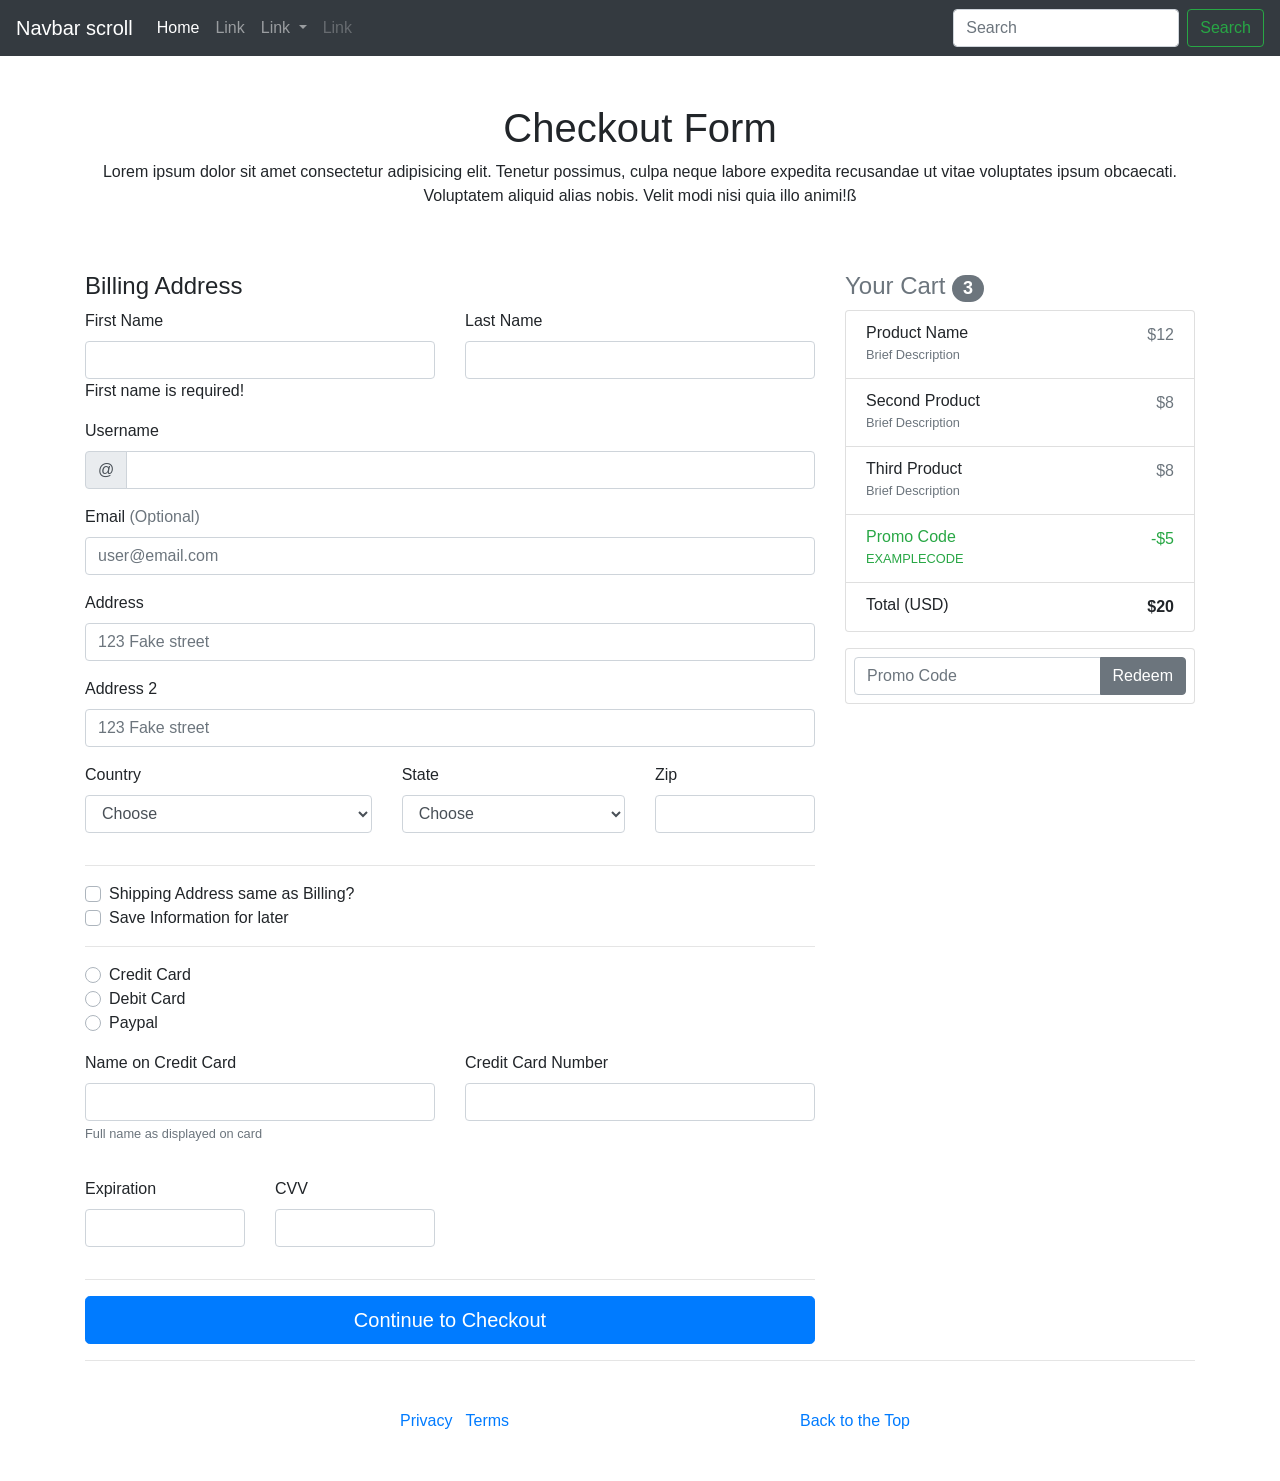
<file: form.html>
<!doctype html>
<html lang="en">
  <head>
    <!-- Required meta tags -->
    <meta charset="utf-8">
    <meta name="viewport" content="width=device-width, initial-scale=1, shrink-to-fit=no">

    <!-- Bootstrap CSS -->
    <link rel="stylesheet" href="https://cdn.jsdelivr.net/npm/bootstrap@4.6.0/dist/css/bootstrap.min.css" integrity="sha384-B0vP5xmATw1+K9KRQjQERJvTumQW0nPEzvF6L/Z6nronJ3oUOFUFpCjEUQouq2+l" crossorigin="anonymous">
    
    <title>Form-Page</title>
    
    <!--NAVBAR-->

  </head>
  <body>
    <nav class="navbar navbar-expand-lg navbar-dark bg-dark">
        <a class="navbar-brand" href="#">Navbar scroll</a>
        <button class="navbar-toggler" type="button" data-toggle="collapse" data-target="#navbarScroll" aria-controls="navbarScroll" aria-expanded="false" aria-label="Toggle navigation">
          <span class="navbar-toggler-icon"></span>
        </button>
        <div class="collapse navbar-collapse" id="navbarScroll">
          <ul class="navbar-nav mr-auto my-2 my-lg-0 navbar-nav-scroll" style="max-height: 100px;">
            <li class="nav-item active">
              <a class="nav-link" href="#">Home <span class="sr-only">(current)</span></a>
            </li>
            <li class="nav-item">
              <a class="nav-link" href="#">Link</a>
            </li>
            <li class="nav-item dropdown">
              <a class="nav-link dropdown-toggle" href="#" id="navbarScrollingDropdown" role="button" data-toggle="dropdown" aria-expanded="false">
                Link
              </a>
              <ul class="dropdown-menu" aria-labelledby="navbarScrollingDropdown">
                <li><a class="dropdown-item" href="#">Action</a></li>
                <li><a class="dropdown-item" href="#">Another action</a></li>
                <li><hr class="dropdown-divider"></li>
                <li><a class="dropdown-item" href="#">Something else here</a></li>
              </ul>
            </li>
            <li class="nav-item">
              <a class="nav-link disabled" href="#" tabindex="-1" aria-disabled="true">Link</a>
            </li>
          </ul>
          <form class="d-flex">
            <input class="form-control mr-2" type="search" placeholder="Search" aria-label="Search">
            <button class="btn btn-outline-success" type="submit">Search</button>
          </form>
        </div>
      </nav>


<!---CheckoutForm-->

    
      <div class="container">
          <div class="row text-center my-5">
            <div class="col">
              <h1>Checkout Form</h1>
              <p>Lorem ipsum dolor sit amet consectetur adipisicing elit. Tenetur possimus, culpa neque labore expedita recusandae ut vitae voluptates ipsum obcaecati. Voluptatem aliquid alias nobis. Velit modi nisi quia illo animi!ß</p>
          </div>
          </div>
      
          <div class="row">
            <div class="col-sm-12 col-md-4 order-md-2">
              <h4 class="justify-content-between align-items-center">
                <span class="text-muted">Your Cart</span>
                <span class="badge badge-secondary badge-pill">3</span>
              </h4>
              <ul class="list-group">
                <li class="list-group-item d-flex justify-content-between">
                  <div>
                    <h6 class="my-0">Product Name</h6>
                    <small class="text-muted">Brief Description</small>
                  </div>
                  <span class="text-muted">$12</span>
                </li>
                <li class="list-group-item d-flex justify-content-between">
                  <div>
                    <h6 class="my-0">Second Product</h6>
                    <small class="text-muted">Brief Description</small>
                  </div>
                  <span class="text-muted">$8</span>
                </li>
                <li class="list-group-item d-flex justify-content-between">
                  <div>
                    <h6 class="my-0">Third Product</h6>
                    <small class="text-muted">Brief Description</small>
                  </div>
                  <span class="text-muted">$8</span>
                </li>
                <li class="list-group-item d-flex justify-content-between text-success">
                  <div>
                    <h6 class="my-0">Promo Code</h6>
                    <small>EXAMPLECODE</small>
                  </div>
                  <span>-$5</span>
                </li>
                <li class="list-group-item d-flex justify-content-between">
                  <div>
                    <h6 class="my-0">Total (USD)</h6>
                  </div>
                  <strong>$20</strong>
                </li>
              </ul>
      
              <form action="" class="card my-3 p-2">
                <div class="input-group">
                  <input type="text" class="form-control" placeholder="Promo Code" value="">
                  <div class="input-group-append">
                    <button class="btn btn-secondary">Redeem</button>
                  </div>
                </div>
              </form>
      
      
            </div>
        
        <div class="col-sm-12 col-md-8 order-md-1">
            <h4>Billing Address</h4>
            <form action=""novalidate class="needs-validation">
                <div class="row">
                    <div class="col">
                        <div class="form-group">
                            <label for="firstname">First Name</label>
                            <input type="text" name="firstname" id="firstname" class="form-control required>
                            <div class="invalid-feedback">First name is required!</div>
                          
                    </div>
                    <div class="col">
                        <div class="form-group">
                            <label for="lastname">Last Name</label>
                            <input type="text" name="lastname" id="lastname" class="form-control required">
                        </div>
                    </div>
                </div>

            <div class="form-group">
                <label for="username">Username</label>
                <div class="input-group">
                    <div class="input-group-prepend">
                        <div class="input-group-text">@</div>
                    </div>
                    <input type="text" name="username" id="username" class="form-control required">
                </div>
            </div>
            <div class="form-group">
                <label for="email">Email <span class="text-muted">(Optional)</span></label>
                <input type="email" class="form-control required" name="email" id="email" placeholder="user@email.com">
                  </div>
                <div class="form-group">
                    <label for="address">Address<span class="text-muted"></span></label>
                    <input type="text" class="form-control" value="" name="address" id="address" placeholder="123 Fake street">
                </div>

                <div class="form-group">
                    <label for="address">Address 2<span class="text-muted"></span></label>
                    <input type="text" class="form-control" value="" name="address" id="address" placeholder="123 Fake street">
                </div>

                <div class="row">
                    <div class="col-sm-12 col-md-5">
                        <div class="form-group">
                            <label for="country">Country</label>
                            <select name="country" id="country" class="form-control">
                                <option value="choose">Choose</option>
                                <option value="united states">United States</option>
                                
                            </select>
                        </div>
                    </div>

                    <div class="col-sm-12 col-md-4">
                      <div class="form-group">
                          <label for="state">State</label>
                          <select name="state" id="state" class="form-control">
                              <option value="choose">Choose</option>
                              <option value="united states">California</option>
                          </select>
                      </div>
                  </div>
                  <div class="col-sm-12 col-md-3">
                      <div class="form-group">
                          <label for="zip">Zip</label>
                          <input type="text" class="form-control" name="zip" id="zip" value="">
                      </div>
                  </div>
                </div>
                
                <hr>
              
                  <div class="custom-control custom-checkbox">
                    <input type="checkbox" class="custom-control-input" id="same-address" name="same-address">
                    <label for="same-address" class="custom-control-label">Shipping Address same as Billing?</label> 
                  </div>
                  
                  <div class="custom-control custom-checkbox">
                    <input type="checkbox" class="custom-control-input" id="save-info" name="save-info" value="">
                    <label for="save-info" class="custom-control-label">Save Information for later</label>
                  </div>

                  <hr>

                  <div class="custom-control custom-radio">
                    <input type="radio" class="custom-control-input" id="credit" name="paymentOption" value="" required>
                    <label for="credit" class="custom-control-label">Credit Card</label>
                  </div>
                   <div class="custom-control custom-radio">
                     <input type="radio" class="custom-control-input" id="debit" name="paymentOption" value=""required>
                     <label for="debit" class="custom-control-label">Debit Card</label>
                   </div>
                   <div class="custom-control custom-radio">
                    <input type="paypal" class="custom-control-input" id="paypal" name="paymentOption" value=""required>
                    <label for="paypal" class="custom-control-label">Paypal</label>
                  </div>
                  
                  <div class="row my-3">
                    <div class="col">
                      <div class="form-group">
                        <label for="cc-name">Name on Credit Card</label>
                        <input type="text" name="cc-name" id="cc-name" class="form-control">
                        <small class="text-muted">Full name as displayed on card</small>
                      </div>
                    </div>
                    <div class="col">
                      <div class="form-group">
                        <label for="cc-number">Credit Card Number</label>
                        <input type="text" class="form-control" id="cc-number" name="cc-number" value=""required>
                      </div>
                    </div>
                  </div>

                  <div class="row">
                    <div class="col-md-3">
                      <div class="form-group">
                        <label for="expiration">Expiration</label>
                        <input type="text" name="expiration" id="expiration" class="form-control" value=""required>
                      </div>
                    </div>

                    <div class="col-md-3">
                      <div class="form-group">
                        <label for="cvv">CVV</label>
                        <input type="text" name="cvv" id="cvv" class="form-control" value=""required>
                      </div>
                    </div>
                  </div>

                  <hr>

                  <button class="btn btn-primary btn-lg btn-block">Continue to Checkout</button>
                
          </form>
      </div>
      
      </div>
      
      <hr>
    
      <footer class="my-5">
         <div class="row justiy-content-center">
            <div class="col-6 text-center text-white">© 2017-2018 Company, Inc.<a href="#">Privacy</a> · <a href="">Terms</a>
                    </div>
                    <div class="col-3 text-right">
                      <a href="#">Back to the Top</a>
                    </div>
                  </div>
                </footer>

                </div>

            <script>
                var form = document.querySelector('.needs-validation');
                debugger;

                form.addEventListener('submit', function (event) {
                  if (form.checkValidity()=== false) {
                    event.preventDefault();
                    event.stopPropagation();
                  }
                  form.classList.add('was-validated');
                })



            </script>



          





    <!-- Optional JavaScript; choose one of the two! -->

    <!-- Option 1: jQuery and Bootstrap Bundle (includes Popper) -->
    <script src="https://code.jquery.com/jquery-3.5.1.slim.min.js" integrity="sha384-DfXdz2htPH0lsSSs5nCTpuj/zy4C+OGpamoFVy38MVBnE+IbbVYUew+OrCXaRkfj" crossorigin="anonymous"></script>
    <script src="https://cdn.jsdelivr.net/npm/bootstrap@4.6.0/dist/js/bootstrap.bundle.min.js" integrity="sha384-Piv4xVNRyMGpqkS2by6br4gNJ7DXjqk09RmUpJ8jgGtD7zP9yug3goQfGII0yAns" crossorigin="anonymous"></script>

    <!-- Option 2: Separate Popper and Bootstrap JS -->
    <!--
    <script src="https://code.jquery.com/jquery-3.5.1.slim.min.js" integrity="sha384-DfXdz2htPH0lsSSs5nCTpuj/zy4C+OGpamoFVy38MVBnE+IbbVYUew+OrCXaRkfj" crossorigin="anonymous"></script>
    <script src="https://cdn.jsdelivr.net/npm/popper.js@1.16.1/dist/umd/popper.min.js" integrity="sha384-9/reFTGAW83EW2RDu2S0VKaIzap3H66lZH81PoYlFhbGU+6BZp6G7niu735Sk7lN" crossorigin="anonymous"></script>
    <script src="https://cdn.jsdelivr.net/npm/bootstrap@4.6.0/dist/js/bootstrap.min.js" integrity="sha384-+YQ4JLhjyBLPDQt//I+STsc9iw4uQqACwlvpslubQzn4u2UU2UFM80nGisd026JF" crossorigin="anonymous"></script>
    -->
  </body>
</html>
</file>
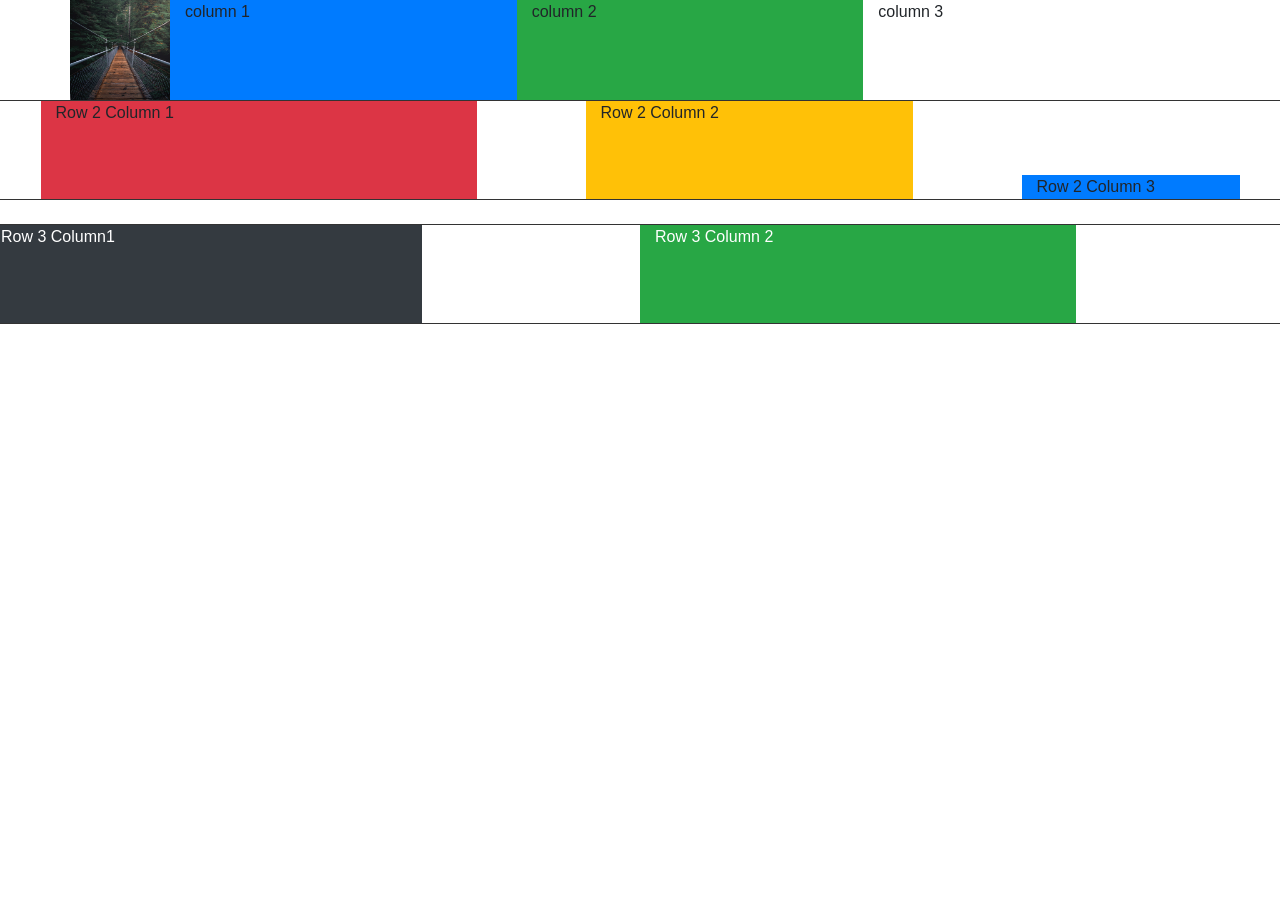
<file: grid.html>
<!doctype html>
<html lang="en">
  <head>
    <!-- Required meta tags -->
    <meta charset="utf-8">
    <meta name="viewport" content="width=device-width, initial-scale=1, shrink-to-fit=no">

    <!-- Bootstrap CSS -->
    <link rel="stylesheet" href="https://cdn.jsdelivr.net/npm/bootstrap@4.6.0/dist/css/bootstrap.min.css" integrity="sha384-B0vP5xmATw1+K9KRQjQERJvTumQW0nPEzvF6L/Z6nronJ3oUOFUFpCjEUQouq2+l" crossorigin="anonymous">
    <link rel="stylesheet" href="./bw-carousel-site/css/styles.css">
    <title>Hello, world!</title>
  </head>
  <body>
    <div class="container">
        <div class="row">
        <div class="my-img-box">
            <img src="./assets/pic2.jpg">
        </div>
            <div class="col bg-primary">column 1</div>
            <div class="col bg-success">column 2</div>
            <div class="col">column 3</div>
        </div>
    </div>

    <div class="containe-fluid">
        <div class="row justify-content-around row-style">
            <div class="col-4 bg-danger">Row 2 Column 1</div>
            <div class="col-3 bg-warning">Row 2 Column 2</div>
            <div class="col-2 bg-primary align-self-end">Row 2 Column 3</div>
        </div>
        <dic class="container">
            <div class="row row-style">
                <div class="col-sm-12 col-md-4 bg-dark text-white">Row 3 Column1</div>
                <div class="col-sm-12 col-md-4 offset-md-2 bg-success text-white">Row 3 Column 2</div>
            </div>
        </dic>
    </div>

    <!-- Optional JavaScript; choose one of the two! -->

    <!-- Option 1: jQuery and Bootstrap Bundle (includes Popper) -->
    <script src="https://code.jquery.com/jquery-3.5.1.slim.min.js" integrity="sha384-DfXdz2htPH0lsSSs5nCTpuj/zy4C+OGpamoFVy38MVBnE+IbbVYUew+OrCXaRkfj" crossorigin="anonymous"></script>
    <script src="https://cdn.jsdelivr.net/npm/bootstrap@4.6.0/dist/js/bootstrap.bundle.min.js" integrity="sha384-Piv4xVNRyMGpqkS2by6br4gNJ7DXjqk09RmUpJ8jgGtD7zP9yug3goQfGII0yAns" crossorigin="anonymous"></script>

    <!-- Option 2: Separate Popper and Bootstrap JS -->
    <!--
    <script src="https://code.jquery.com/jquery-3.5.1.slim.min.js" integrity="sha384-DfXdz2htPH0lsSSs5nCTpuj/zy4C+OGpamoFVy38MVBnE+IbbVYUew+OrCXaRkfj" crossorigin="anonymous"></script>
    <script src="https://cdn.jsdelivr.net/npm/popper.js@1.16.1/dist/umd/popper.min.js" integrity="sha384-9/reFTGAW83EW2RDu2S0VKaIzap3H66lZH81PoYlFhbGU+6BZp6G7niu735Sk7lN" crossorigin="anonymous"></script>
    <script src="https://cdn.jsdelivr.net/npm/bootstrap@4.6.0/dist/js/bootstrap.min.js" integrity="sha384-+YQ4JLhjyBLPDQt//I+STsc9iw4uQqACwlvpslubQzn4u2UU2UFM80nGisd026JF" crossorigin="anonymous"></script>
    -->
  </body>
</html>
</file>
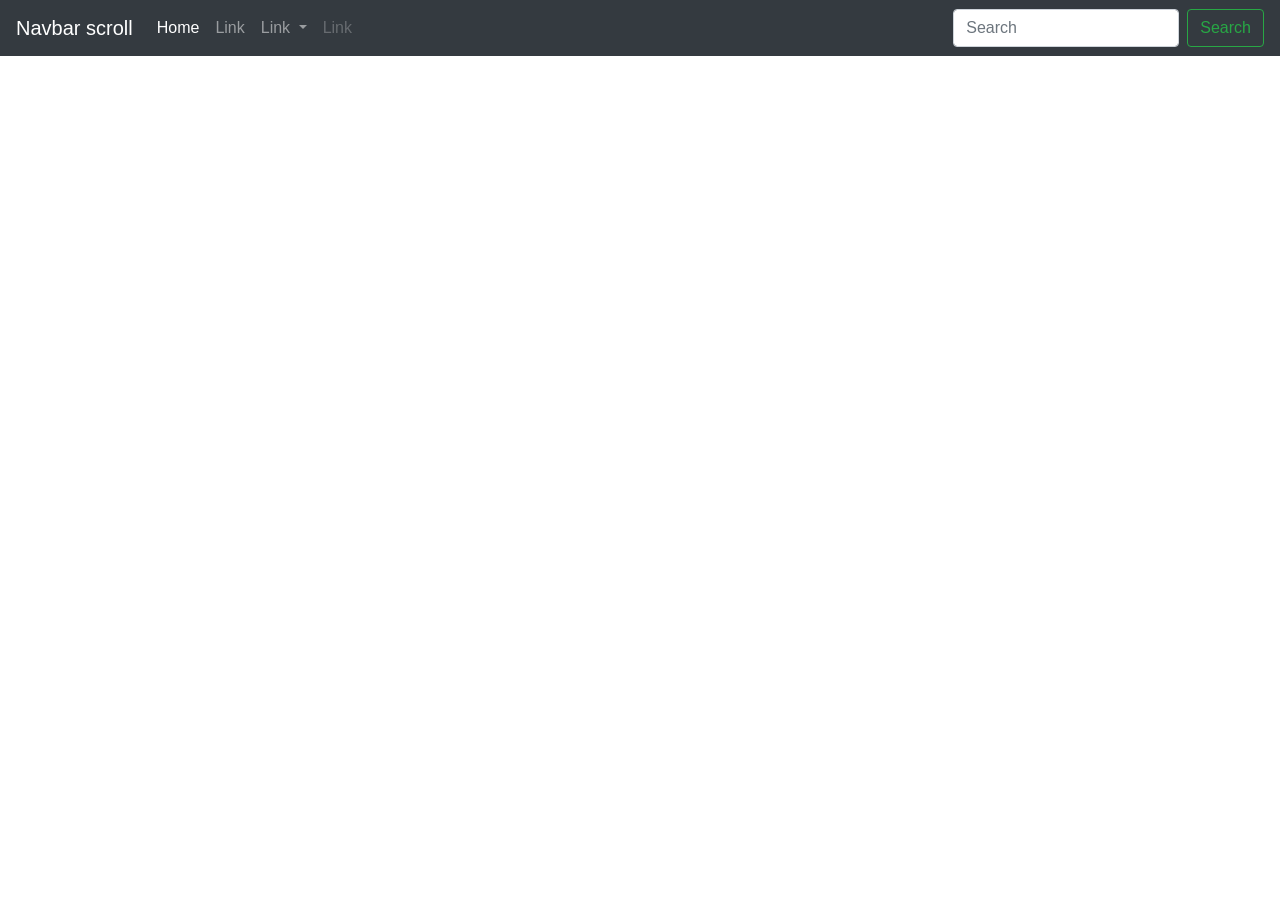
<file: bw-carousel-site/form.html>
<!doctype html>
<html lang="en">
  <head>
    <!-- Required meta tags -->
    <meta charset="utf-8">
    <meta name="viewport" content="width=device-width, initial-scale=1, shrink-to-fit=no">

    <!-- Bootstrap CSS -->
    <link rel="stylesheet" href="https://cdn.jsdelivr.net/npm/bootstrap@4.6.0/dist/css/bootstrap.min.css" integrity="sha384-B0vP5xmATw1+K9KRQjQERJvTumQW0nPEzvF6L/Z6nronJ3oUOFUFpCjEUQouq2+l" crossorigin="anonymous">
    
    <title>Form-Page</title>
    
    <!--NAVBAR-->

  </head>
  <body>
    <nav class="navbar navbar-expand-lg navbar-dark bg-dark">
        <a class="navbar-brand" href="#">Navbar scroll</a>
        <button class="navbar-toggler" type="button" data-toggle="collapse" data-target="#navbarScroll" aria-controls="navbarScroll" aria-expanded="false" aria-label="Toggle navigation">
          <span class="navbar-toggler-icon"></span>
        </button>
        <div class="collapse navbar-collapse" id="navbarScroll">
          <ul class="navbar-nav mr-auto my-2 my-lg-0 navbar-nav-scroll" style="max-height: 100px;">
            <li class="nav-item active">
              <a class="nav-link" href="#">Home <span class="sr-only">(current)</span></a>
            </li>
            <li class="nav-item">
              <a class="nav-link" href="#">Link</a>
            </li>
            <li class="nav-item dropdown">
              <a class="nav-link dropdown-toggle" href="#" id="navbarScrollingDropdown" role="button" data-toggle="dropdown" aria-expanded="false">
                Link
              </a>
              <ul class="dropdown-menu" aria-labelledby="navbarScrollingDropdown">
                <li><a class="dropdown-item" href="#">Action</a></li>
                <li><a class="dropdown-item" href="#">Another action</a></li>
                <li><hr class="dropdown-divider"></li>
                <li><a class="dropdown-item" href="#">Something else here</a></li>
              </ul>
            </li>
            <li class="nav-item">
              <a class="nav-link disabled" href="#" tabindex="-1" aria-disabled="true">Link</a>
            </li>
          </ul>
          <form class="d-flex">
            <input class="form-control mr-2" type="search" placeholder="Search" aria-label="Search">
            <button class="btn btn-outline-success" type="submit">Search</button>
          </form>
        </div>
      </nav>


<!---CheckoutForm--
    
      <div class="container">
          <div class="row text-center my-5">
            <div class="col">
              <h1>Checkout Form</h1>
              <p>Lorem ipsum dolor sit amet consectetur adipisicing elit. Tenetur possimus, culpa neque labore expedita recusandae ut vitae voluptates ipsum obcaecati. Voluptatem aliquid alias nobis. Velit modi nisi quia illo animi!ß</p>
          </div>
          </div>
      
          <div class="row">
            <div class="col-sm-12 col-md-4 order-md-2">
              <h4 class="justify-content-between align-items-center">
                <span class="text-muted">Your Cart</span>
                <span class="badge badge-secondary badge-pill">3</span>
              </h4>
              <ul class="list-group">
                <li class="list-group-item d-flex justify-content-between">
                  <div>
                    <h6 class="my-0">Product Name</h6>
                    <small class="text-muted">Brief Description</small>
                  </div>
                  <span class="text-muted">$12</span>
                </li>
                <li class="list-group-item d-flex justify-content-between">
                  <div>
                    <h6 class="my-0">Second Product</h6>
                    <small class="text-muted">Brief Description</small>
                  </div>
                  <span class="text-muted">$8</span>
                </li>
                <li class="list-group-item d-flex justify-content-between">
                  <div>
                    <h6 class="my-0">Third Product</h6>
                    <small class="text-muted">Brief Description</small>
                  </div>
                  <span class="text-muted">$8</span>
                </li>
                <li class="list-group-item d-flex justify-content-between text-success">
                  <div>
                    <h6 class="my-0">Promo Code</h6>
                    <small>EXAMPLECODE</small>
                  </div>
                  <span>-$5</span>
                </li>
                <li class="list-group-item d-flex justify-content-between">
                  <div>
                    <h6 class="my-0">Total (USD)</h6>
                  </div>
                  <strong>$20</strong>
                </li>
              </ul>
      
              <form action="" class="card my-3 p-2">
                <div class="input-group">
                  <input type="text" class="form-control" placeholder="Promo Code" value="">
                  <div class="input-group-append">
                    <button class="btn btn-secondary">Redeem</button>
                  </div>
                </div>
              </form>
      
      
            </div>
        
        <div class="col-sm-12 col-md-8 order-md-1">
            <h4>Billing Address</h4>
            <form action=""novalidate class="needs-validation">
                <div class="row">
                    <div class="col">
                        <div class="form-group">
                            <label for="firstname">First Name</label>
                            <input type="text" name="firstname" id="firstname" class="form-control required>
                            <div class="invalid-feedback">First name is required!</div>
                          
                    </div>
                    <div class="col">
                        <div class="form-group">
                            <label for="lastname">Last Name</label>
                            <input type="text" name="lastname" id="lastname" class="form-control required">
                        </div>
                    </div>
                </div>

            <div class="form-group">
                <label for="username">Username</label>
                <div class="input-group">
                    <div class="input-group-prepend">
                        <div class="input-group-text">@</div>
                    </div>
                    <input type="text" name="username" id="username" class="form-control required">
                </div>
            </div>
            <div class="form-group">
                <label for="email">Email <span class="text-muted">(Optional)</span></label>
                <input type="email" class="form-control required" name="email" id="email" placeholder="user@email.com">
                  </div>
                <div class="form-group">
                    <label for="address">Address<span class="text-muted"></span></label>
                    <input type="text" class="form-control" value="" name="address" id="address" placeholder="123 Fake street">
                </div>

                <div class="form-group">
                    <label for="address">Address 2<span class="text-muted"></span></label>
                    <input type="text" class="form-control" value="" name="address" id="address" placeholder="123 Fake street">
                </div>

                <div class="row">
                    <div class="col-sm-12 col-md-5">
                        <div class="form-group">
                            <label for="country">Country</label>
                            <select name="country" id="country" class="form-control">
                                <option value="choose">Choose</option>
                                <option value="united states">United States</option>
                                
                            </select>
                        </div>
                    </div>

                    <div class="col-sm-12 col-md-4">
                      <div class="form-group">
                          <label for="state">State</label>
                          <select name="state" id="state" class="form-control">
                              <option value="choose">Choose</option>
                              <option value="united states">California</option>
                          </select>
                      </div>
                  </div>
                  <div class="col-sm-12 col-md-3">
                      <div class="form-group">
                          <label for="zip">Zip</label>
                          <input type="text" class="form-control" name="zip" id="zip" value="">
                      </div>
                  </div>
                </div>
                
                <hr>
              
                  <div class="custom-control custom-checkbox">
                    <input type="checkbox" class="custom-control-input" id="same-address" name="same-address">
                    <label for="same-address" class="custom-control-label">Shipping Address same as Billing?</label> 
                  </div>
                  
                  <div class="custom-control custom-checkbox">
                    <input type="checkbox" class="custom-control-input" id="save-info" name="save-info" value="">
                    <label for="save-info" class="custom-control-label">Save Information for later</label>
                  </div>

                  <hr>

                  <div class="custom-control custom-radio">
                    <input type="radio" class="custom-control-input" id="credit" name="paymentOption" value="" required>
                    <label for="credit" class="custom-control-label">Credit Card</label>
                  </div>
                   <div class="custom-control custom-radio">
                     <input type="radio" class="custom-control-input" id="debit" name="paymentOption" value=""required>
                     <label for="debit" class="custom-control-label">Debit Card</label>
                   </div>
                   <div class="custom-control custom-radio">
                    <input type="paypal" class="custom-control-input" id="paypal" name="paymentOption" value=""required>
                    <label for="paypal" class="custom-control-label">Paypal</label>
                  </div>
                  
                  <div class="row my-3">
                    <div class="col">
                      <div class="form-group">
                        <label for="cc-name">Name on Credit Card</label>
                        <input type="text" name="cc-name" id="cc-name" class="form-control">
                        <small class="text-muted">Full name as displayed on card</small>
                      </div>
                    </div>
                    <div class="col">
                      <div class="form-group">
                        <label for="cc-number">Credit Card Number</label>
                        <input type="text" class="form-control" id="cc-number" name="cc-number" value=""required>
                      </div>
                    </div>
                  </div>

                  <div class="row">
                    <div class="col-md-3">
                      <div class="form-group">
                        <label for="expiration">Expiration</label>
                        <input type="text" name="expiration" id="expiration" class="form-control" value=""required>
                      </div>
                    </div>

                    <div class="col-md-3">
                      <div class="form-group">
                        <label for="cvv">CVV</label>
                        <input type="text" name="cvv" id="cvv" class="form-control" value=""required>
                      </div>
                    </div>
                  </div>

                  <hr>

                  <button class="btn btn-primary btn-lg btn-block">Continue to Checkout</button>
                
          </form>
      </div>
      
      </div>
      
      <hr>
    
      <footer class="my-5">
         <div class="row justiy-content-center">
            <div class="col-6 text-center text-white">© 2017-2018 Company, Inc.<a href="#">Privacy</a> · <a href="">Terms</a>
                    </div>
                    <div class="col-3 text-right">
                      <a href="#">Back to the Top</a>
                    </div>
                  </div>
                </footer>

                </div>

            <script>
                var form = document.querySelector('.needs-validation');
                debugger;

                form.addEventListener('submit', function (event) {
                  if (form.checkValidity()=== false) {
                    event.preventDefault();
                    event.stopPropagation();
                  }
                  form.classList.add('was-validated');
                })



            </script>



          





    <!-- Optional JavaScript; choose one of the two! -->

    <!-- Option 1: jQuery and Bootstrap Bundle (includes Popper) -->
    <script src="https://code.jquery.com/jquery-3.5.1.slim.min.js" integrity="sha384-DfXdz2htPH0lsSSs5nCTpuj/zy4C+OGpamoFVy38MVBnE+IbbVYUew+OrCXaRkfj" crossorigin="anonymous"></script>
    <script src="https://cdn.jsdelivr.net/npm/bootstrap@4.6.0/dist/js/bootstrap.bundle.min.js" integrity="sha384-Piv4xVNRyMGpqkS2by6br4gNJ7DXjqk09RmUpJ8jgGtD7zP9yug3goQfGII0yAns" crossorigin="anonymous"></script>

    <!-- Option 2: Separate Popper and Bootstrap JS -->
    <!--
    <script src="https://code.jquery.com/jquery-3.5.1.slim.min.js" integrity="sha384-DfXdz2htPH0lsSSs5nCTpuj/zy4C+OGpamoFVy38MVBnE+IbbVYUew+OrCXaRkfj" crossorigin="anonymous"></script>
    <script src="https://cdn.jsdelivr.net/npm/popper.js@1.16.1/dist/umd/popper.min.js" integrity="sha384-9/reFTGAW83EW2RDu2S0VKaIzap3H66lZH81PoYlFhbGU+6BZp6G7niu735Sk7lN" crossorigin="anonymous"></script>
    <script src="https://cdn.jsdelivr.net/npm/bootstrap@4.6.0/dist/js/bootstrap.min.js" integrity="sha384-+YQ4JLhjyBLPDQt//I+STsc9iw4uQqACwlvpslubQzn4u2UU2UFM80nGisd026JF" crossorigin="anonymous"></script>
    -->
  </body>
</html>
</file>
<file: bw-carousel-site/css/styles.css>
.image-carousel{
    max-height: 600px;
}
.image-carousel-item{
    height: 100%;
}

.product-image{
        height: 150px;
        width: 150px;
        background: gray;
        border-radius: 50%;
        margin: 0 auto;
        background-size: cover;
        background-repeat: no-repeat;
        background-position: center;
}
.product-img-1{
    background-image: url(/assets/pic2.jpg);
}
.product-img-2 {
    background-image: url(/assets/pic-1.jpg);
}
.product-img-3 {
    background-image: url(/assets/pic3.jpg);
}
.btn{
    color: blue;
}
.row-style{
    height: 100px;
    border: 1px solid #333;
}
.my-img-box{
    width:100px;
    height: 100px;
}
.my-img-box img{
    width: 100px;
    height: 100%;

}

 #featurettes{
    text-align: center;
    

}
.feature-img-box{
    width: 100%;
    height: 500px;

}
.feature-img-box img{
    width: 100%;
    height: 100%;
}

.pricing-header{
    color: yellow;
}

.card-header{
    font-family:'Times New Roman', Times, serif;
    font-weight: lighter;
    color: rgb(244, 242, 245);
    background-color: rgb(66, 85, 61);
}
.card{
    background-image: url(/assets/pic2.jpg);
    box-shadow: black;
    border-style: ridge;
    background-color: rgba(21, 14, 4);
    color: white;
    
}
.card-body{
    color: rgb(185, 196, 199);
}
.btn{
    color: white;
    background-color: rgb(28, 74, 42);
}

footer{
    position: relative;;
    padding-top: 30px;
    width: 100%;
    height: 100px;
    background-color: rgb(10, 36, 10);
}
</file>
